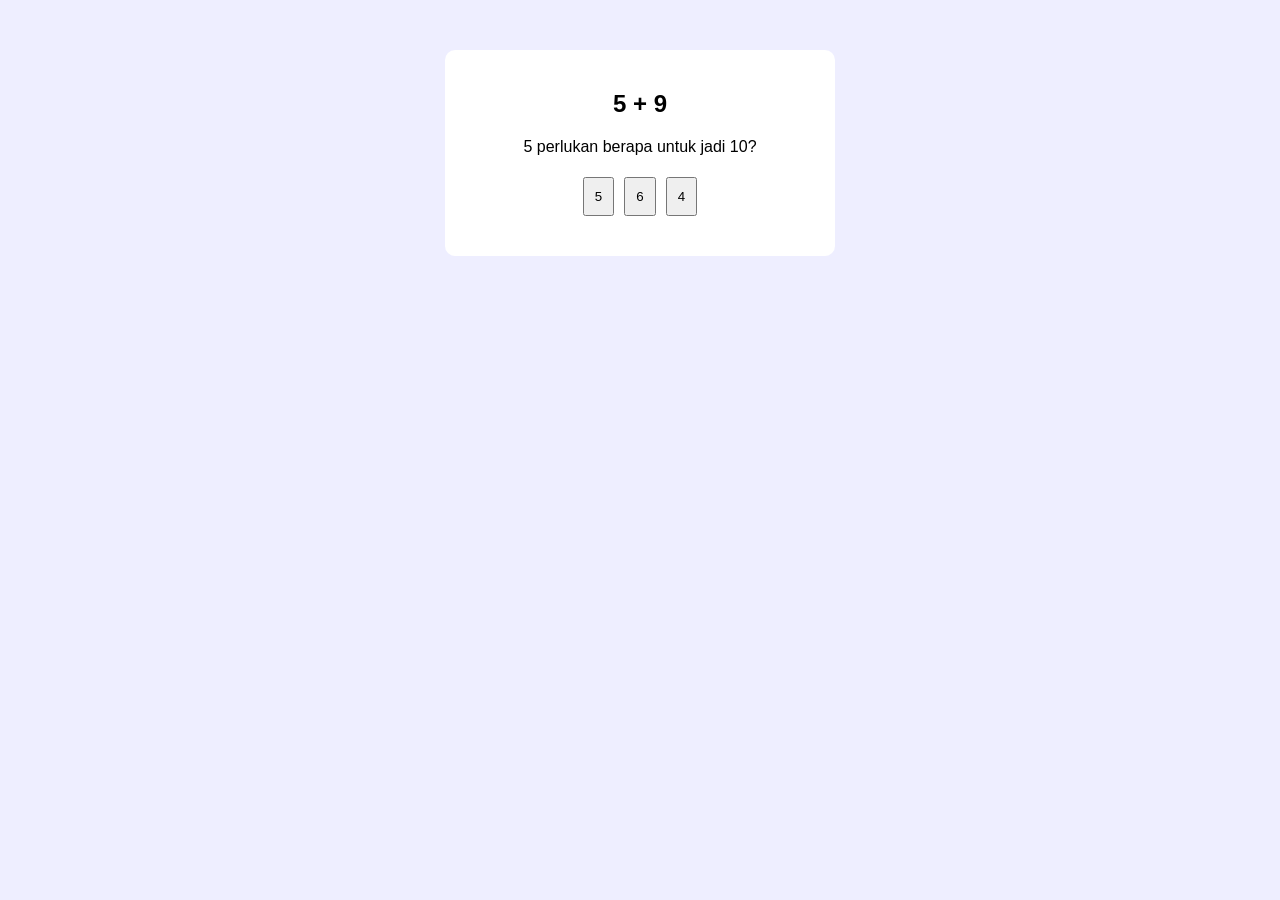
<file: asd.html>
<!DOCTYPE html>
<html lang="ms">

<head>
	<meta charset="UTF-8">
	<title>Belajar Tambah (Beginner)</title>
	<style>
		body {
			font-family: Arial;
			text-align: center;
			background: #eef;
		}

		.box {
			background: white;
			padding: 20px;
			margin: 50px auto;
			width: 350px;
			border-radius: 10px;
		}

		button {
			padding: 10px;
			margin: 5px;
		}

		.step {
			margin-top: 15px;
			font-size: 18px;
		}
	</style>
</head>

<body>

	<div class="box">
		<h2 id="question"></h2>
		<p id="instruction"></p>

		<div id="choices"></div>

		<div class="step" id="step"></div>
		<div class="step" id="final"></div>
	</div>

	<script>
		let a, b, need;

		function newQuestion() {
			document.getElementById("step").innerText = "";
			document.getElementById("final").innerText = "";

			a = Math.floor(Math.random() * 9) + 1;   // 1–9
			b = Math.floor(Math.random() * 9) + 1;

			// pastikan sesuai teknik (contoh kecil)
			if (a + b <= 10) {
				newQuestion();
				return;
			}

			need = 10 - a;

			document.getElementById("question").innerText = `${a} + ${b}`;
			document.getElementById("instruction").innerText =
				`${a} perlukan berapa untuk jadi 10?`;

			let choices = [need, need + 1, need - 1];
			choices = [...new Set(choices.filter(x => x > 0))];

			let html = "";
			choices.forEach(c => {
				html += `<button onclick="checkStep(${c})">${c}</button>`;
			});

			document.getElementById("choices").innerHTML = html;
		}

		function checkStep(ans) {
			if (ans === need) {
				document.getElementById("step").innerText =
					`Betul! ${b} dipecahkan kepada ${need} + ${b - need}`;

				let total = 10 + (b - need);

				document.getElementById("final").innerText =
					`Jadi: ${a} + ${need} = 10, 10 + ${b - need} = ${total}`;

				setTimeout(newQuestion, 3000);
			} else {
				document.getElementById("step").innerText = "Cuba lagi!";
			}
		}

		newQuestion();
	</script>

</body>

</html>
</file>
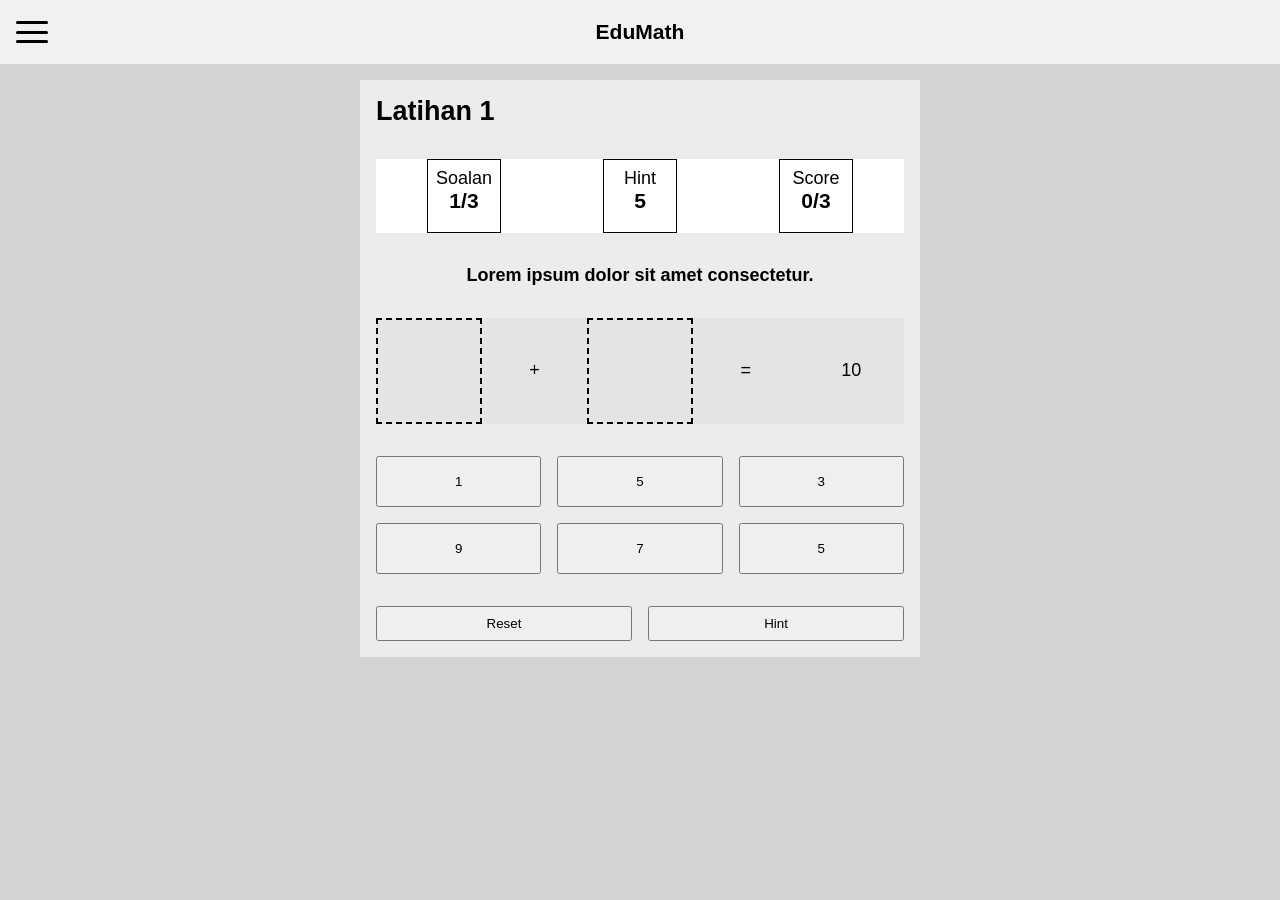
<file: kelas/exercise1.html>
<!DOCTYPE html>
<html lang="en">

<head>
	<meta charset="UTF-8">
	<meta name="viewport" content="width=device-width, initial-scale=1.0">
	<title>Document</title>
	<link rel="stylesheet" href="../style/global.css">
	<link rel="stylesheet" href="./style/exercise1.css">
</head>

<body>
	<main>

		<header>
			<nav>
				<h3>EduMath</h3>

				<label class="hamburgur" for="hamburgur">
					<div class="bar"></div>
					<div class="bar"></div>
					<div class="bar"></div>
				</label>
			</nav>
		</header>
		<div id="wrapper">
			<input type="checkbox" hidden name="hamburgur" id="hamburgur">
			<aside>
				<ul>
					<li>
						<a href="../index.html">Home</a>
					</li>
					<li>
						<a href="../kelas.html">Kelas</a>
					</li>
					<li>
						<a href="../myKelas.html">My Kelas</a>
					</li>
					<li>
						<a href="./index.html">Back</a>
					</li>
				</ul>
			</aside>

			<section>
				<div class="content">
					<h2>Latihan 1</h2>

					<div class="moniter">
						<article>
							<p>Soalan</p>
							<h3 id="lavel">0</h3>

						</article>
						<article>
							<p>Hint</p>
							<h3 id="hintCount">0</h3>
						</article>
						<article>
							<p>Score</p>
							<h3 id="score">0</h3>
						</article>
					</div>

					<div class="guide">
						<h4>Lorem ipsum dolor sit amet consectetur.</h4>
					</div>

					<div class="board">
						<div class="box ans" id="moniter1"></div>
						<div class="box">+</div>
						<div class="box ans" id="moniter2"></div>
						<div class="box">=</div>
						<div class="box">10</div>
					</div>

					<div class="choices">
						<button data-id="0">1</button>
						<button data-id="1">1</button>
						<button data-id="2">1</button>
						<button data-id="3">1</button>
						<button data-id="4">1</button>
						<button data-id="5">1</button>
					</div>

					<div class="btn-container">
						<button id="reset">Reset</button>
						<button id="hint">Hint</button>
					</div>
				</div>

			</section>
		</div>
	</main>
	<script src="./script/exercise1.js"></script>
</body>

</html>
</file>
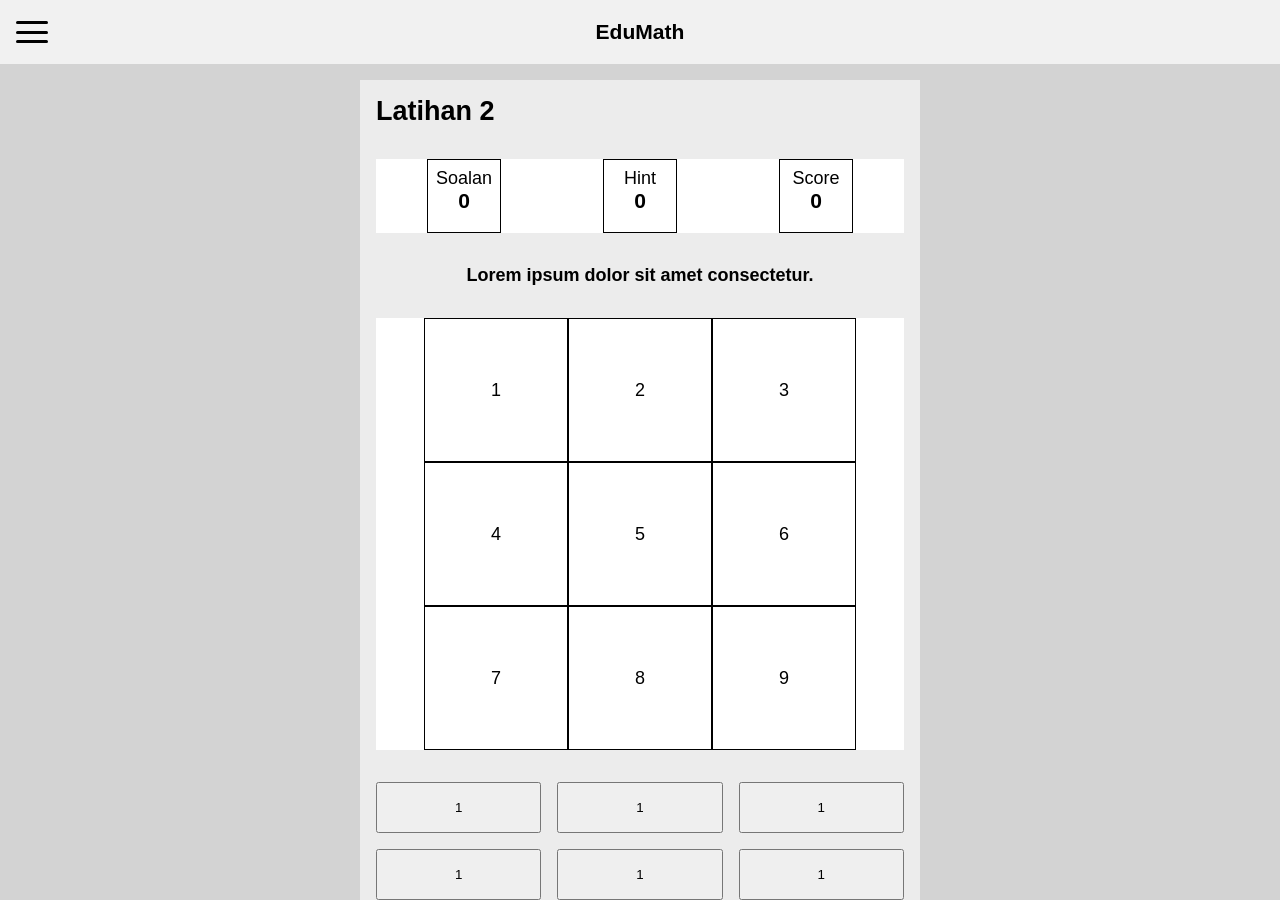
<file: kelas/exercise2.html>
<!DOCTYPE html>
<html lang="en">

<head>
	<meta charset="UTF-8">
	<meta name="viewport" content="width=device-width, initial-scale=1.0">
	<title>Document</title>
	<link rel="stylesheet" href="../style/global.css">
	<link rel="stylesheet" href="./style/exercise2.css">
</head>

<body>
	<main>

		<header>
			<nav>
				<h3>EduMath</h3>

				<label class="hamburgur" for="hamburgur">
					<div class="bar"></div>
					<div class="bar"></div>
					<div class="bar"></div>
				</label>
			</nav>
		</header>
		<div id="wrapper">
			<input type="checkbox" hidden name="hamburgur" id="hamburgur">
			<aside>
				<ul>
					<li>
						<a href="../index.html">Home</a>
					</li>
					<li>
						<a href="../kelas.html">Kelas</a>
					</li>
					<li>
						<a href="../myKelas.html">My Kelas</a>
					</li>
					<li>
						<a href="./index.html">Back</a>
					</li>
				</ul>
			</aside>

			<section>
				<div class="content">
					<h2>Latihan 2</h2>

					<div class="moniter">
						<article>
							<p>Soalan</p>
							<h3 id="lavel">0</h3>

						</article>
						<article>
							<p>Hint</p>
							<h3 id="hintCount">0</h3>
						</article>
						<article>
							<p>Score</p>
							<h3 id="score">0</h3>
						</article>
					</div>

					<div class="guide">
						<h4>Lorem ipsum dolor sit amet consectetur.</h4>
					</div>

					<div class="board">
						<p>1</p>
						<p>2</p>
						<p>3</p>
						<p>4</p>
						<p>5</p>
						<p>6</p>
						<p>7</p>
						<p>8</p>
						<p>9</p>
					</div>

					<div class="choices">
						<button data-id="0">1</button>
						<button data-id="1">1</button>
						<button data-id="2">1</button>
						<button data-id="3">1</button>
						<button data-id="4">1</button>
						<button data-id="5">1</button>
					</div>

					<div class="btn-container">
						<button id="reset">Reset</button>
						<button id="hint">Hint</button>
					</div>
				</div>
			</section>
		</div>
	</main>
	<script src="./exercise2.html"></script>
</body>

</html>
</file>
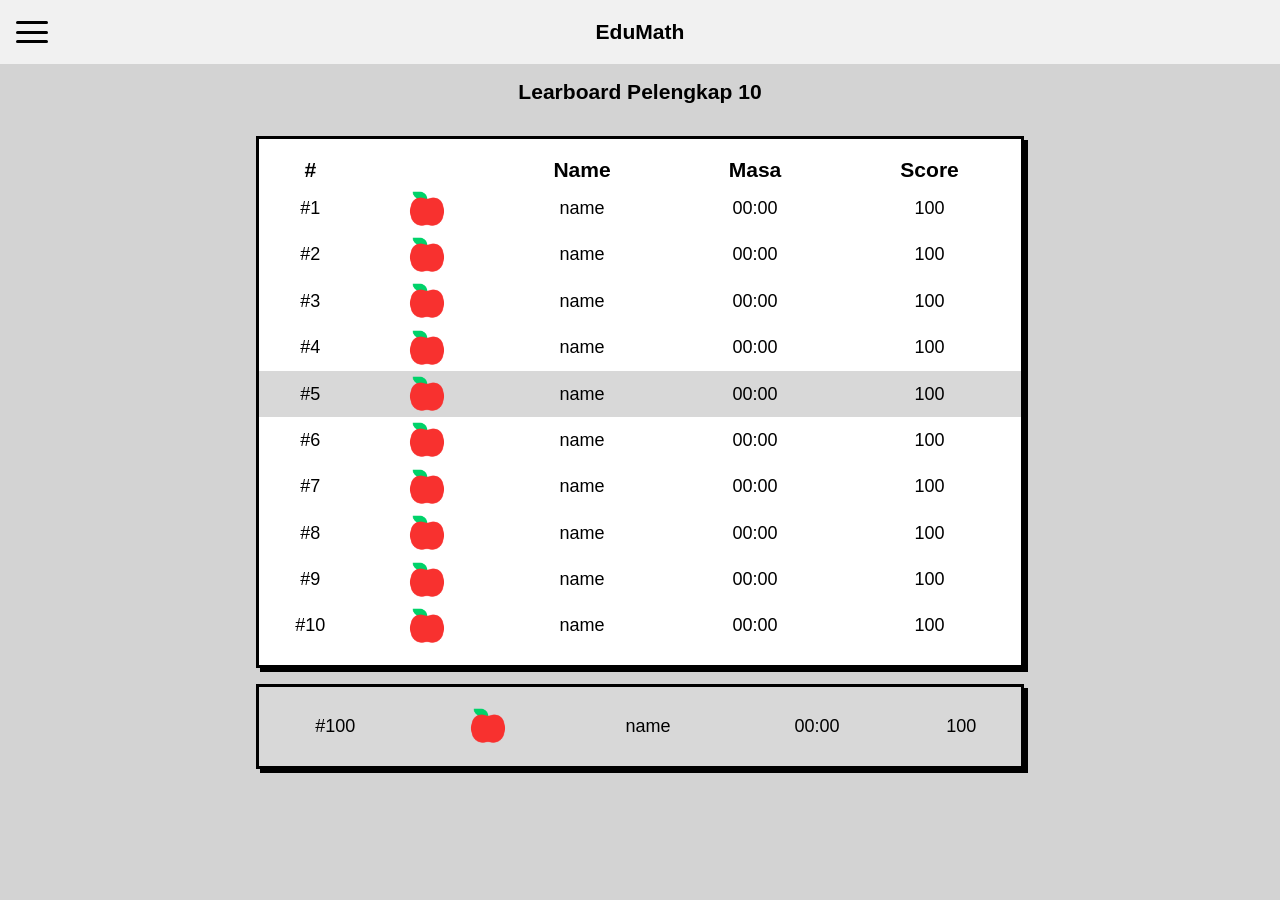
<file: kelas/leaderboard.html>
<!DOCTYPE html>
<html lang="en">

<head>
	<meta charset="UTF-8">
	<meta name="viewport" content="width=device-width, initial-scale=1.0">
	<title>Document</title>
	<link rel="stylesheet" href="../style/global.css">
	<link rel="stylesheet" href="./style/leaderboard.css">
</head>

<body>
	<main>

		<header>
			<nav>
				<h3>EduMath</h3>

				<label class="hamburgur" for="hamburgur">
					<div class="bar"></div>
					<div class="bar"></div>
					<div class="bar"></div>
				</label>
			</nav>
		</header>
		<div id="wrapper">
			<input type="checkbox" hidden name="hamburgur" id="hamburgur">
			<aside>
				<ul>
					<li>
						<a href="../index.html">Home</a>
					</li>
					<li>
						<a href="../kelas.html">Kelas</a>
					</li>
					<li>
						<a href="../myKelas.html">My Kelas</a>
					</li>
					<li>
						<a href="./index.html">Back</a>
					</li>
				</ul>
			</aside>

			<section>
				<h3>Learboard Pelengkap 10</h3>
						<div class="table-container">
						
							<table>
								<tr>
									<td>
										<h3>#</h3>
									</td>
									<td></td>
									<td>
										<h3>Name</h3>
									</td>
									<td>
										<h3>Masa</h3>
									</td>
									<td>
										<h3>Score</h3>
									</td>
								</tr>
						
								<tr>
									<td>#1</td>
									<td>
										<div class="img">
											<img src="./imgs/apple.png" alt="">
										</div>
									</td>
									<td>name</td>
									<td>00:00</td>
									<td>100</td>
								</tr>
								<tr>
									<td>#2</td>
									<td>
										<div class="img">
											<img src="./imgs/apple.png" alt="">
										</div>
									</td>
									<td>name</td>
									<td>00:00</td>
									<td>100</td>
								</tr>
								<tr>
									<td>#3</td>
									<td>
										<div class="img">
											<img src="./imgs/apple.png" alt="">
										</div>
									</td>
									<td>name</td>
									<td>00:00</td>
									<td>100</td>
								</tr>
								<tr>
									<td>#4</td>
									<td>
										<div class="img">
											<img src="./imgs/apple.png" alt="">
										</div>
									</td>
									<td>name</td>
									<td>00:00</td>
									<td>100</td>
								</tr>
								<tr class="your">
									<td>#5</td>
									<td>
										<div class="img">
											<img src="./imgs/apple.png" alt="">
										</div>
									</td>
									<td>name</td>
									<td>00:00</td>
									<td>100</td>
								</tr>
								<tr>
									<td>#6</td>
									<td>
										<div class="img">
											<img src="./imgs/apple.png" alt="">
										</div>
									</td>
									<td>name</td>
									<td>00:00</td>
									<td>100</td>
								</tr>
								<tr>
									<td>#7</td>
									<td>
										<div class="img">
											<img src="./imgs/apple.png" alt="">
										</div>
									</td>
									<td>name</td>
									<td>00:00</td>
									<td>100</td>
								</tr>
								<tr>
									<td>#8</td>
									<td>
										<div class="img">
											<img src="./imgs/apple.png" alt="">
										</div>
									</td>
									<td>name</td>
									<td>00:00</td>
									<td>100</td>
								</tr>
								<tr>
									<td>#9</td>
									<td>
										<div class="img">
											<img src="./imgs/apple.png" alt="">
										</div>
									</td>
									<td>name</td>
									<td>00:00</td>
									<td>100</td>
								</tr>
								<tr>
									<td>#10</td>
									<td>
										<div class="img">
											<img src="./imgs/apple.png" alt="">
										</div>
									</td>
									<td>name</td>
									<td>00:00</td>
									<td>100</td>
								</tr>
						
							</table>
							<table class="your">
								<tr>
									<td>#100</td>
									<td>
										<div class="img">
											<img src="./imgs/apple.png" alt="">
										</div>
									</td>
									<td>name</td>
									<td>00:00</td>
									<td>100</td>
								</tr>
							</table>
						</div>

			</section>
		</div>
	</main>
	<script src="./leaderboard.html"></script>
</body>

</html>
</file>
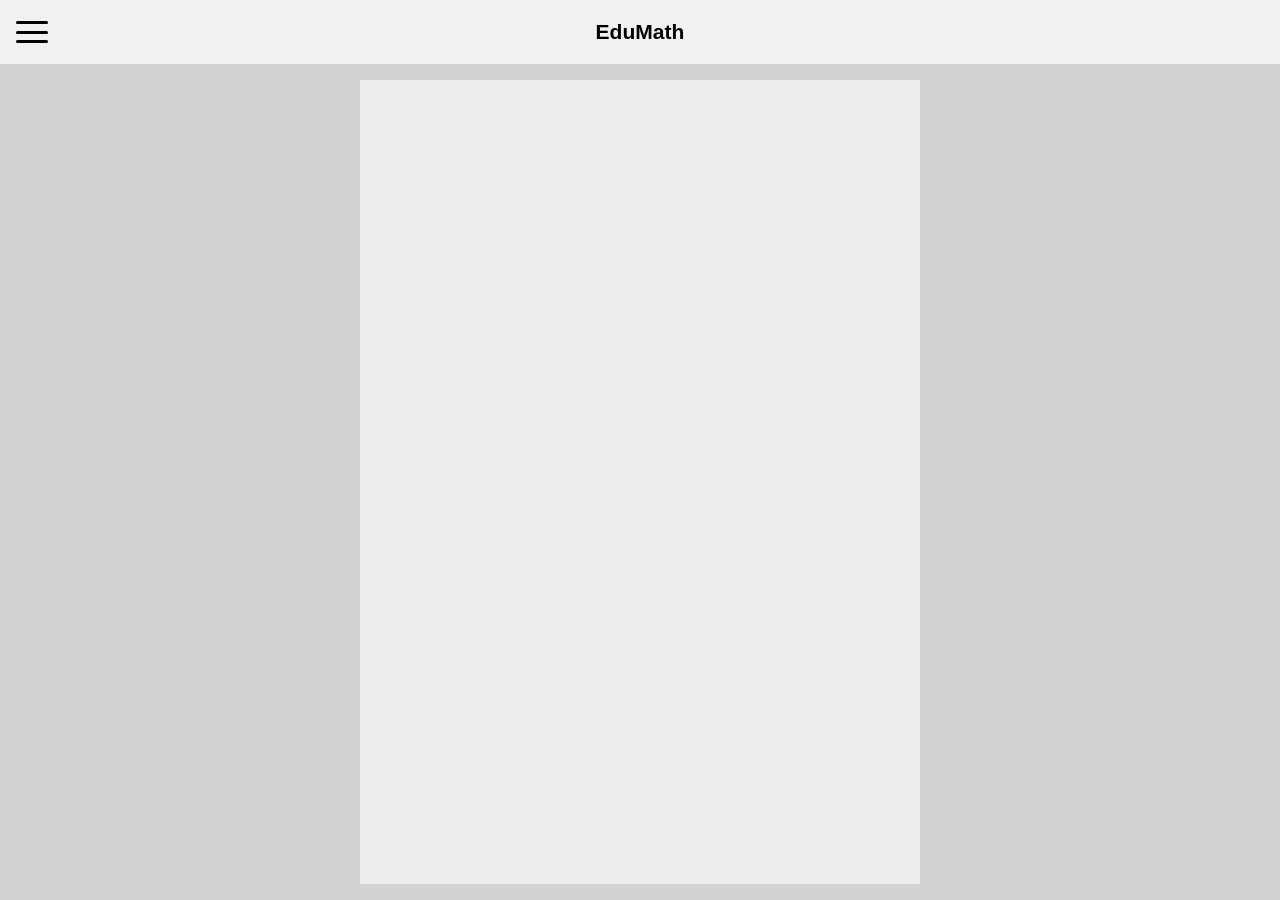
<file: kelas/learning1.html>
<!DOCTYPE html>
<html lang="en">

<head>
	<meta charset="UTF-8">
	<meta name="viewport" content="width=device-width, initial-scale=1.0">
	<title>Document</title>
	<link rel="stylesheet" href="../style/global.css">
	<link rel="stylesheet" href="./style/learning1.css">
</head>

<body>
	<main>

		<header>
			<nav>
				<h3>EduMath</h3>

				<label class="hamburgur" for="hamburgur">
					<div class="bar"></div>
					<div class="bar"></div>
					<div class="bar"></div>
				</label>
			</nav>
		</header>
		<div id="wrapper">
			<input type="checkbox" hidden name="hamburgur" id="hamburgur">
			<aside>
				<ul>
					<li>
						<a href="../index.html">Home</a>
					</li>
					<li>
						<a href="../kelas.html">Kelas</a>
					</li>
					<li>
						<a href="../myKelas.html">My Kelas</a>
					</li>
					<li>
						<a href="./index.html">Back</a>
					</li>
				</ul>
			</aside>

			<section>
				<div class="content">
					
				</div>
			</section>
		</div>
	</main>
	<script src="./learning1.html"></script>
</body>

</html>
</file>
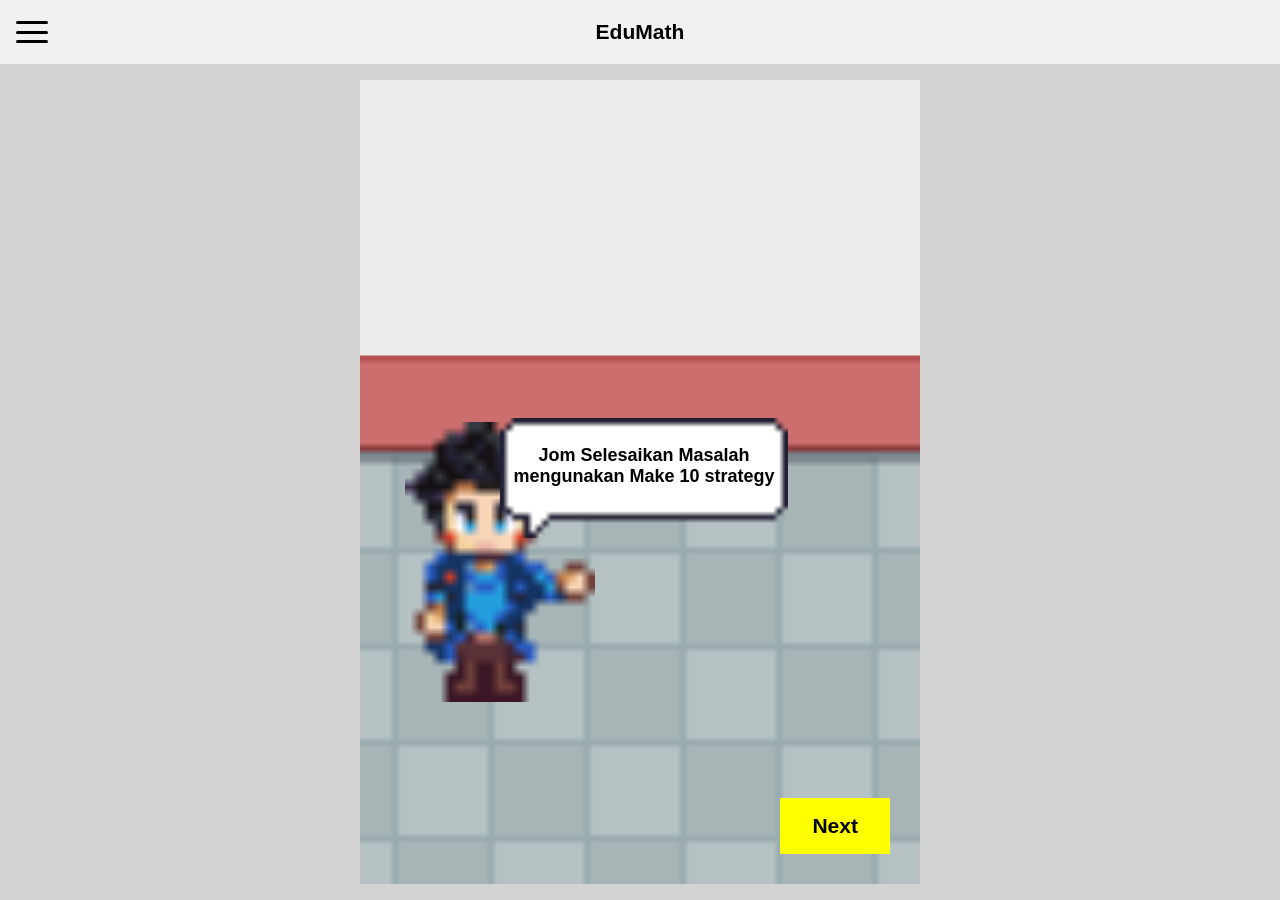
<file: kelas/learning2.html>
<!DOCTYPE html>
<html lang="en">

<head>
	<meta charset="UTF-8">
	<meta name="viewport" content="width=device-width, initial-scale=1.0">
	<title>Document</title>
	<link rel="stylesheet" href="../style/global.css">
	<link rel="stylesheet" href="./style/learning2.css">
</head>

<body>
	<main>

		<header>
			<nav>
				<h3>EduMath</h3>

				<label class="hamburgur" for="hamburgur">
					<div class="bar"></div>
					<div class="bar"></div>
					<div class="bar"></div>
				</label>
			</nav>
		</header>
		<div id="wrapper">
			<input type="checkbox" hidden name="hamburgur" id="hamburgur">
			<aside>
				<ul>
					<li>
						<a href="../index.html">Home</a>
					</li>
					<li>
						<a href="../kelas.html">Kelas</a>
					</li>
					<li>
						<a href="../myKelas.html">My Kelas</a>
					</li>
					<li>
						<a href="./index.html">Back</a>
					</li>
				</ul>
			</aside>

			<section>
		<div class="content">
		
			<div class="board hidden">
				<div class="text">
					<img src="./imgs/board.png" alt="">
					<div class="row">
						<div class="roww">
							<div class="box box1">
								<h2>9</h2>
								<div class="boxapple">
									<div class="apple"></div>
									<div class="apple"></div>
									<div class="apple"></div>
									<div class="apple"></div>
									<div class="apple"></div>
									<div class="apple"></div>
									<div class="apple"></div>
									<div class="apple"></div>
									<div class="apple"></div>
								</div>
							</div>
							<h1>+</h1>
							<div class="box box2">
								<h2>2</h2>
								<div class="boxapple">
									<div class="apple"></div>
									<div class="apple"></div>
		
								</div>
							</div>
						</div>
					</div>
				</div>
			</div>
		
			<img class="char" src="./imgs/ch1.png" alt="">
			<img class="lantai" src="./imgs/StreetBattle.png" alt="">
		
			<div class="dialog">
				<div class="text">
					<img src="./imgs/dialog.png" alt="">
					<h4>Jom Selesaikan Masalah mengunakan Make 10 strategy</h4>
				</div>
			</div>
		
			<button id="btnNext" class="btn-next border-3 shadow-4">
				<h3>Next</h3>
			</button>
		
		</div>
			</section>
		</div>
	</main>
	<script src="./script/learning2.js"></script>
</body>

</html>
</file>
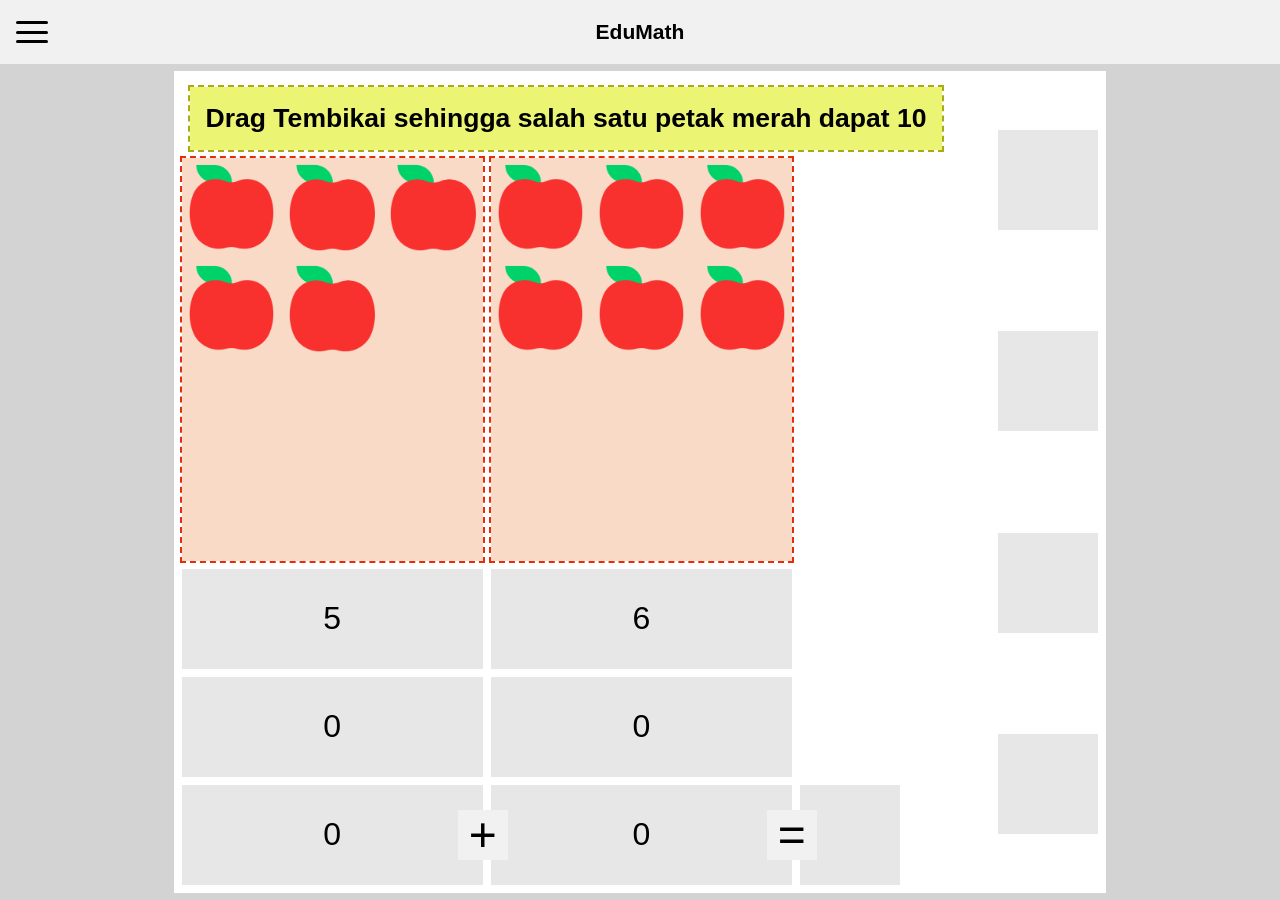
<file: kelas/learning3.html>
<!DOCTYPE html>
<html lang="en">

<head>
	<meta charset="UTF-8">
	<meta name="viewport" content="width=device-width, initial-scale=1.0">
	<title>Document</title>
	<link rel="stylesheet" href="../style/global.css">
	<link rel="stylesheet" href="./style/learning3.css">
</head>

<body>
	<main>

		<header>
			<nav>
				<h3>EduMath</h3>

				<label class="hamburgur" for="hamburgur">
					<div class="bar"></div>
					<div class="bar"></div>
					<div class="bar"></div>
				</label>
			</nav>
		</header>
		<div id="wrapper">
			<input type="checkbox" hidden name="hamburgur" id="hamburgur">
			<aside>
				<ul>
					<li>
						<a href="../index.html">Home</a>
					</li>
					<li>
						<a href="../kelas.html">Kelas</a>
					</li>
					<li>
						<a href="../myKelas.html">My Kelas</a>
					</li>
					<li>
						<a href="./index.html">Back</a>
					</li>
				</ul>
			</aside>

			<div class="IMG"></div>
			<section>

				<div class="container">
					<div class="soalan">
						<div class="dialog">
							<center>
								<h5>Drag Tembikai sehingga salah satu petak merah dapat 10</h1>
							</center>
						</div>
						<div class="gambar-group">
							<div class="left">
								<div class="img"></div>
								<div class="img"></div>
								<div class="img"></div>
								<div class="img"></div>
								<div class="img"></div>
							</div>
							<div class="right">
								<div class="img"></div>
								<div class="img"></div>
								<div class="img"></div>
								<div class="img"></div>
								<div class="img"></div>
								<div class="img"></div>
							</div>
						</div>
						<div class="numbers">
							<div class="number" id="textLeft">5</div>
							<div class="number" id="textRight">5</div>
						</div>
						<div class="numbers">
							<div class="number" id="actionLeft">0</div>
							<div class="number" id="actionRight">0</div>
						</div>
						<div class="numbers" style="display: none;">
							<div class="number" id="sumLeft">0</div>
							<div></div>
							<div class="number" id="sumRight">0</div>
							<div></div>
							<div></div>
						</div>
						<div class="numbers" style="margin-top: 0.5rem;">
							<div class="number">
								<p id="SumLeft">0</p>
								<div class="simbol">+</div>
							</div>
							<div class="number">
								<p id="SumRight">0</p>
								<div class="simbol">=</div>
							</div>
							<div class="number" id="SUM"></div>
						</div>
					</div>
					<div class="jawapan">
						<div class="number"></div>
						<div class="number"></div>
						<div class="number"></div>
						<div class="number"></div>
					</div>
				</div>
			</section>
		</div>
	</main>
	<script src="./script/learning3.js"></script>
</body>

</html>
</file>
<file: style/global.css>
*{padding: 0;margin: 0;box-sizing: border-box;}
body{
	font-family: Arial, Helvetica, sans-serif;
	font-size: 18px;
}
a{
	text-decoration: none;
	color: #000;
}
body > main{
	height: 100vh;
	overflow: hidden;
}

header{
	height: 4rem;
	background-color: #f1f1f1;
}
header > nav{
	height: 100%;
	width: 100%;
	display: flex;
	justify-content: center;
	align-items: center;
	position: relative;
}
.hamburgur{
	position: absolute;
	left: 0;
	height: 100%;
	aspect-ratio: 1 / 1;
	display: flex;
	flex-direction: column;
	gap: .4rem;
	justify-content: center;
	align-items: center;
	cursor: pointer;
}
.bar{
	width: 50%;
	height: 3px;
	background-color: black;
	border-radius: 14px;
	transition: all 0.2s ease-in-out;
}
#wrapper{
	display: flex;
	height: calc(100% - 4rem);
}
#wrapper>aside>* {
	visibility: hidden;
}
#wrapper > aside{
	/* width: 200px; */
	background-color: #555555;
	width: 0px;
	height: 100vh;
	transition: all 0.2s ease-in-out;
}
#hamburgur:checked ~ aside{
	width: 200px;
}
#hamburgur:checked~aside > *{
	visibility: visible;
}
#wrapper > aside > ul{
	width: 100%;
	height: 100%;
}
#wrapper>aside>ul>li{
	display: flex;
}
#wrapper>aside>ul>li>a{
	color: #e9e9e9;
	width: 100%;
	text-decoration: none;
	padding: 1rem;
}
#wrapper>section {
	height: 100%;
	flex: 1;
	padding: 1rem;
	background-color: lightgrey;
	overflow-y: auto;
}
</file>
<file: kelas/style/exercise1.css>
section {
	width: 100%;
}

.content {
	margin: 0 auto;
	padding: 1rem;
	width: 35rem;
	background-color: #ececec;
}

.moniter {
	width: 100%;
	margin: 2rem 0;
	display: grid;
	grid-template-columns: repeat(3, 1fr);
	place-items: center;
	text-align: center;
	background-color: #fff;
}

.moniter > article{
	height: 100%;
	aspect-ratio: 1 / 1;
	padding: 0.5rem;
	border: 1px solid black;
}
.guide {
	margin: 2rem 0;
	text-align: center;
}

.board {
	margin: 2rem 0;
	display: grid;
	grid-template-columns: repeat(5, 1fr);
}

.board>.box {
	background-color: #e4e4e4;
	aspect-ratio: 1 / 1;
	display: flex;
	align-items: center;
	justify-content: center;
}

.board .ans {
	border: 2px dashed black;
}

.choices {
	margin: 2rem 0;
	display: grid;
	gap: 1rem;
	grid-template-columns: repeat(3, 1fr);
}

.choices button {
	padding: 1rem;
}

.btn-container {
	margin: 2rem 0 0 0;
	display: grid;
	gap: 1rem;
	grid-template-columns: repeat(2, 1fr);
}
.btn-container button {
	padding: 0.5rem;
}
@media screen and (max-width: 700px) {
	.content {
		width: 100%;
	}
}
</file>
<file: kelas/style/exercise2.css>
section {
	width: 100%;
}

.content {
	margin: 0 auto;
	padding: 1rem;
	width: 35rem;
	background-color: #ececec;
}

.moniter {
	width: 100%;
	margin: 2rem 0;
	display: grid;
	grid-template-columns: repeat(3, 1fr);
	place-items: center;
	text-align: center;
	background-color: #fff;
}

.moniter>article {
	height: 100%;
	aspect-ratio: 1 / 1;
	padding: 0.5rem;
	border: 1px solid black;
}

.guide {
	margin: 2rem 0;
	text-align: center;
}

.board {
	background-color: #fff;
	padding: 0 3rem;
	margin: 2rem 0;
	display: grid;
	grid-template-columns: repeat(3, 1fr);
	grid-template-rows: repeat(3, 1fr);
}
.board > p{
	aspect-ratio: 1 / 1;
	border: 1px solid black;
	display: flex;
	align-items: center;
	justify-content: center;
}

.choices {
	margin: 2rem 0;
	display: grid;
	gap: 1rem;
	grid-template-columns: repeat(3, 1fr);
}

.choices button {
	padding: 1rem;
}

.btn-container {
	margin: 2rem 0 0 0;
	display: grid;
	gap: 1rem;
	grid-template-columns: repeat(2, 1fr);
}

.btn-container button {
	padding: 0.5rem;
}

@media screen and (max-width: 700px) {
	.content {
		width: 100%;
	}
}
</file>
<file: kelas/style/leaderboard.css>
section {
	width: 100%;
}
section > h3{
	text-align: center;
}
.table-container {
	margin: 0 auto;
	padding: 1rem;
	width: 50rem;
}

table {
	border: 3px solid black;
	width: 100%;
	background-color: #fff;
	box-shadow: 4px 4px 0 0;
	text-align: center;
	border-spacing: 0;
	padding: 1rem 0;
	margin: 1rem 0;
}

table tr td{
	padding: 0.2rem;
}

.img {
	height: 100%;
	width: 100%;
	display: flex;
	justify-content: center;
}

.img>img {
	height: 2.5rem;
}

.your {
	background-color: rgb(216, 216, 216);
}

@media screen and (max-width: 900px) {
	.table-container {
		width: 100%;
	}
}
</file>
<file: kelas/style/learning1.css>
section {
	width: 100%;
}
.content {
	height: 100%;margin: 0 auto;
	padding: 1rem;
	width: 35rem;
	background-color: #ececec;
}

@media screen and (max-width: 700px) {
	.content {
		width: 100%;
	}
}
</file>
<file: kelas/style/learning2.css>
section {
	width: 100%;
}

.content {
	overflow: hidden;
		height: 100%;
		margin: 0 auto;
		padding: 1rem;
		width: 35rem;
		background-color: #ececec;
		position: relative;
}

.content>.char {
	position: absolute;
	top: 60%;
	left: 25%;
	translate: -50% -50%;
	scale: 10;
	z-index: 1;
}

.lantai {
	position: absolute;
	top: 65%;
	left: 50%;
	scale: 6;
}

.board {
	position: absolute;
	top: 10%;
	left: 50%;
	translate: -50% 0;
	height: calc(16px * 8);
	width: calc(48px * 8);
	z-index: 1;
}

.board img {
	position: absolute;
	height: 100%;
	width: 100%;
}

.board>.text {
	position: relative;
	height: 100%;
	width: 100%;
}

.board>.text>.row {
	position: absolute;
	z-index: 5;
	width: 100%;
	height: 100%;
}

.board3>.text>.row {
	height: 100%;
	width: 100%;
	padding: 0.5rem;
	display: grid;
	grid-template-columns: repeat(3, 1fr);
	place-items: center;
}

.board2>.text>.row {
	height: 100%;
	width: 100%;
	padding: 0.5rem;
	display: grid;
	grid-template-columns: repeat(5, 1fr);
	place-items: center;
}

.board2>.text>.row>span {
	height: 4rem;
	aspect-ratio: 1 / 1;
	background-color: lightgoldenrodyellow;
	border: 3px dashed black;
}

.board>.text>.row>.roww {
	height: 100%;
	width: 100%;
	padding: 0.5rem;
	display: grid;
	grid-template-columns: 2fr 1fr 2fr;
	grid-template-rows: repeat(1, 1fr);
	place-items: center;
}

.board>.text>.row>.roww>* {
	background-repeat: no-repeat;
	background-size: contain;
	background-position: center;
}

.box {
	width: 100%;
	height: 100%;
	display: grid;
	grid-template-rows: repeat(2, 1fr);
	place-items: center;
}

.boxapple {
	width: 100%;
	height: 100%;
	display: grid;
	grid-template-columns: repeat(5, 1fr);
	grid-template-rows: repeat(2, 1fr);
}

.apple {
	background-position: center;
	background-repeat: no-repeat;
	background-size: cover;
	background-image: url("../imgs/apple.png");
}

.dialog {
	position: absolute;
	top: 42%;
	left: 25%;
	height: calc(20px * 6);
	width: calc(48px * 6);
	z-index: 1;
}

.dialog>.text>img {
	position: absolute;
	height: 100%;
	width: 100%;
}

.dialog>.text {
	position: relative;
	height: 100%;
	width: 100%;
	display: flex;
	align-items: center;
	justify-content: center;
}

.dialog>.text>h4 {
	position: absolute;
	top: 40%;
	transform: translateY(-50%);
	text-align: center;
}

.btn-next {
	all: unset;
	position: absolute;
	bottom: 30px;
	right: 30px;
	padding: 1rem 2rem;
	background-color: yellow;
}

.hidden {
	visibility: hidden !important;
}

.yellow {
	background-color: yellow;
}

@media screen and (max-width: 600px) {
	body {
		font-size: 15px;
	}

	.lantai {
		scale: 5;
	}

	.content>.char {
		scale: 8;
		top: 70%;
	}

	.dialog {
		width: 70%;
	}

	.board,
	.board2,
	.board3 {
		width: 100%;
	}

	.content {
		width: 100%;
	}
}
</file>
<file: kelas/style/learning3.css>
section{
			height: 100vh;
			display: flex;
			align-items: center;
			justify-content: center;
			background-color: lightblue;
			font-size: 2rem;
			position: relative;
			user-select: none;
			position: relative;
		}

		.container {
			background-color: #fff;
			padding: 0.5rem;
			display: grid;
			grid-template-columns: auto 1fr;
			gap: 3rem;
		}

		.jawapan {
			display: grid;
			place-items: center;
		}

		.numbers {
			display: grid;
			grid-template-columns: 2fr 2fr 1fr;
			gap: 0.5rem;
		}

		.numbers:nth-child(4),
		.numbers:nth-child(5) {
			margin-top: 0.5rem;
		}

		.number {
			background-color: #e7e7e7;
			width: 100px;
			height: 100px;
			display: flex;
			align-items: center;
			justify-content: center;
			position: relative;
		}

		.simbol {
			position: absolute;
			z-index: 10;
			right: 0;
			height: 50%;
			aspect-ratio: 1 / 1;
			font-size: 3rem;
			transform: translateX(50%);
			background-color: #f1f1f1;
			display: flex;
			align-items: center;
			justify-content: center;
		}

		.number:nth-child(1),
		.number:nth-child(2) {
			width: 100%;
		}

		.gambar-group {
			margin: 0.5rem 0;
			display: grid;
			grid-template-columns: 2fr 2fr 1fr;
			gap: 0.5rem;
		}

		.left,
		.right {
			background-color: #e7e7e7;
			display: grid;
			grid-template-columns: repeat(3, 1fr);
			grid-template-rows: repeat(4, 1fr);
			gap: 0.1rem;

			background-color: #e45c0d3a !important;
			outline: 2px dashed #e42d0d;
		}

		.img {
			aspect-ratio: 1 / 1;
			background-image: url("../imgs/apple.png");
			background-size: contain;
		}

		.IMG {
			width: calc(40px * 2);
			aspect-ratio: 1 / 1;
			background-image: url("../imgs/apple.png");
			background-size: contain;
			position: absolute;
			opacity: 0;
			pointer-events: none;
			animation: 0.5s gayang linear infinite alternate;
			z-index: 10;
		}

		.highlight {
			background-color: #d1ffd1 !important;
			outline: 2px dashed #4CAF50;
		}

		.dialog {
			padding: 1rem;
			background-color: rgba(222, 236, 14, 0.575);
			outline: 2px rgb(170, 170, 21) dashed;
			margin: 0.5rem;
		}

		@keyframes gayang {

			0%,
			50% {
				transform: rotateZ(-20deg);
				scale: 1;
			}

			50% {
				transform: rotateZ(10deg);
				scale: 1.2;
			}
		}
</file>
